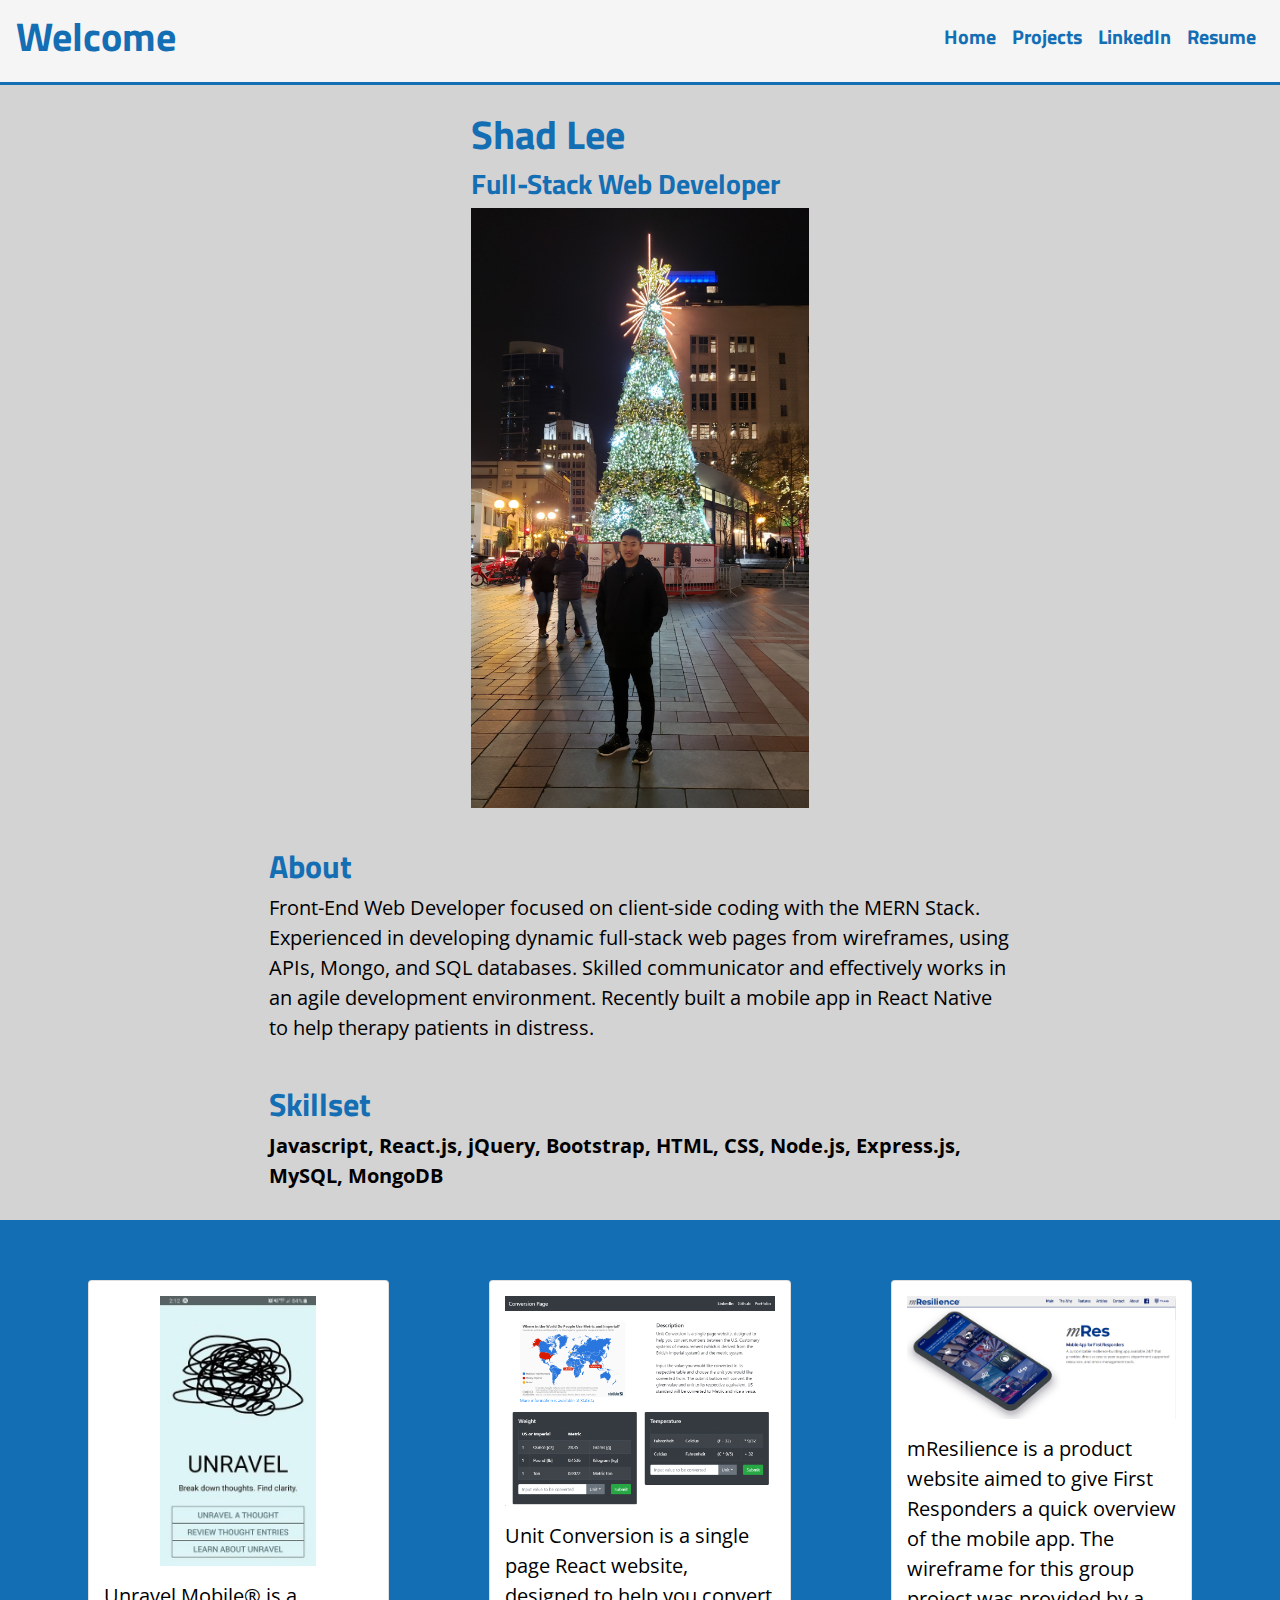
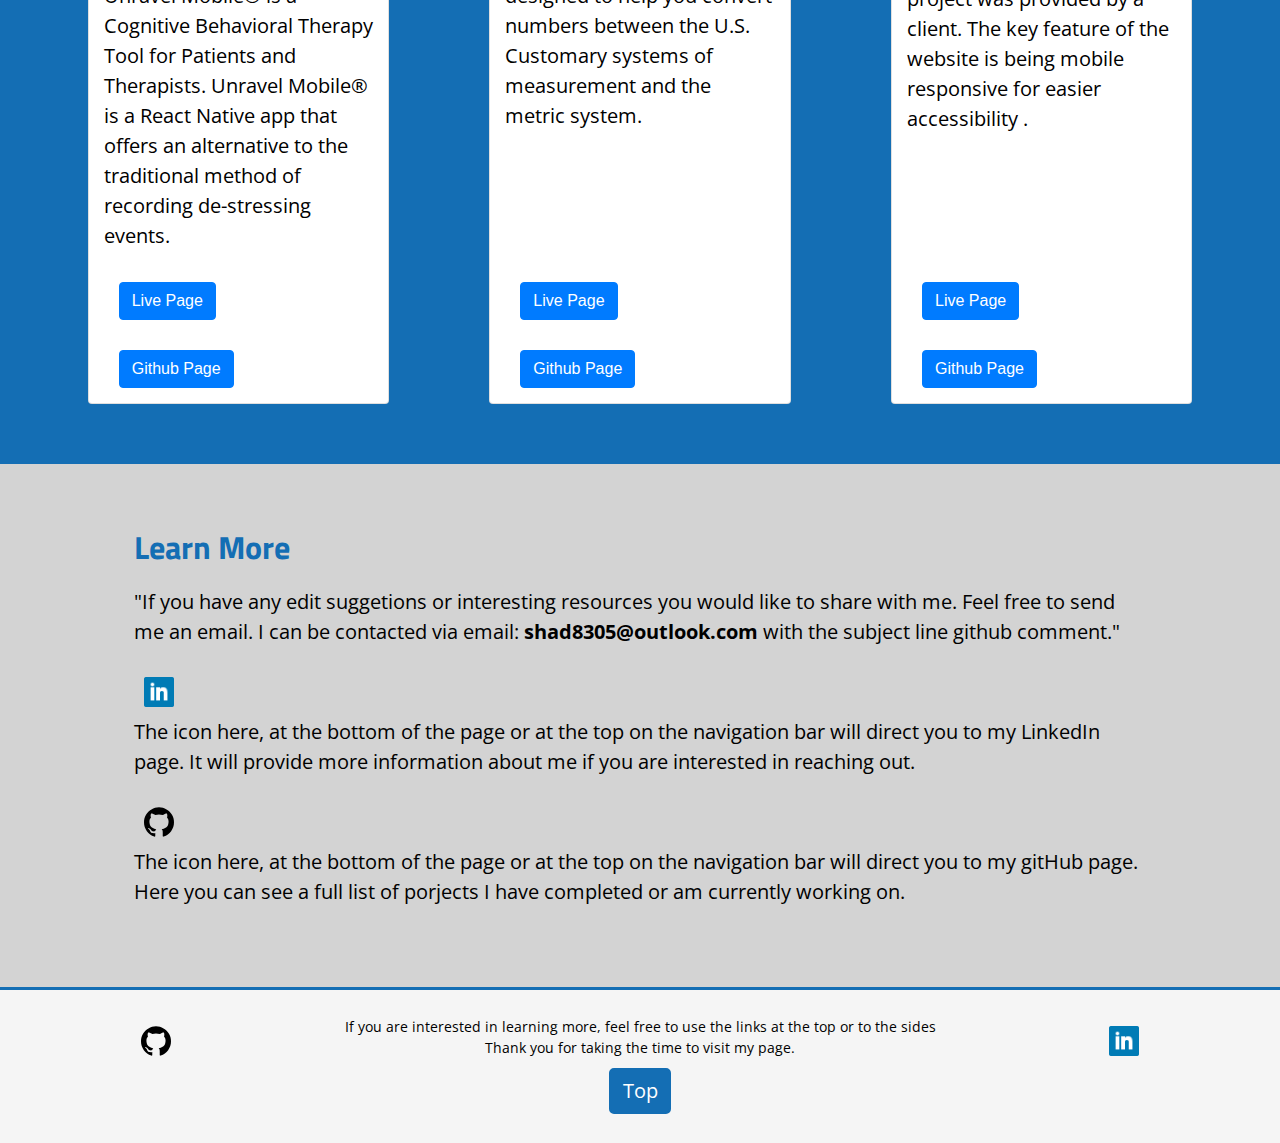
<file: index.html>
<!doctype html>
<html lang="en">

    <head>
        <title>SL | Full-Stack</title>
        <!-- Required meta tags -->
        <meta charset="utf-8">
        <meta name="viewport" content="width=device-width, initial-scale=1, shrink-to-fit=no">

        <!-- Google Fonts -->
        <link href="https://fonts.googleapis.com/css?family=Titillium+Web&display=swap" rel="stylesheet">
        <link href="https://fonts.googleapis.com/css?family=Open+Sans&display=swap" rel="stylesheet"> 

        <!-- Bootstrap CSS -->
        <link rel="stylesheet" href="https://stackpath.bootstrapcdn.com/bootstrap/4.3.1/css/bootstrap.min.css" integrity="sha384-ggOyR0iXCbMQv3Xipma34MD+dH/1fQ784/j6cY/iJTQUOhcWr7x9JvoRxT2MZw1T" crossorigin="anonymous">
        
        <!-- Font Awesome CSS Icons (For cool glyphicons) -->
        <link rel="stylesheet" href="https://maxcdn.bootstrapcdn.com/font-awesome/4.5.0/css/font-awesome.min.css" />

        <!-- CSS Stylesheet -->
        <link rel="stylesheet" href="./constants/style.css" media="screen" />

    </head>

    <body> 

        <!-- Header - navbar -->
        <div id='header'>   
            <!-- NAVBAR -->
            <nav class="navbar navbar-expand-lg nav-bg-color navbar-light botBorder" id="nav"> 
                <a class='navbar-brand' href='#header'><h1>Welcome</h1></a>
                <button class="navbar-toggler" type="button" data-toggle="collapse" data-target="#navbarSupportedContent" aria-controls="navbarSupportedContent" aria-expanded="false" aria-label="Toggle navigation">
                    <span class="navbar-toggler-icon"></span>
                </button>

                <!-- start of navbar links -->
                <div class="collapse navbar-collapse" id="navbarSupportedContent">
                    <ul class="navbar-nav ml-auto">
                        
                        <!-- Home -->
                        <li class="nav-item">
                            <a class="nav-link" href="index.html"><h5>Home</h5><span class="sr-only">(current)</span></a>
                        </li>

                        <!-- Projects -->
                        <li class="nav-item">
                            <a class="nav-link" href="fullProjects.html"><h5>Projects</h5><span class="sr-only">(current)</span></a>
                        </li>
            
                        <!-- linkedIn -->
                        <li class="nav-item">
                            <a class="nav-link" target='_blank' href='https://www.linkedin.com/in/shad-lee-724621162/'><h5>LinkedIn</h5><span class="sr-only">(current)</span></a>
                        </li>

                        <!-- Resume -->
                        <li class="nav-item">
                            <a class="nav-link" target='_blank' href='https://docs.google.com/document/d/1oxam5BPwnrPREBb3Vs6MqJLomQqpxRTlwOdI18Pa50I/edit?usp=sharing'><h5>Resume</h5><span class="sr-only">(current)</span></a>
                        </li>

                    </ul>
                </div>
            </nav>
        </div>

        <!-- Main -->
        <div id='main' class="container-fluid">

            <div id="aboutMeDiv" class="row">
                <!-- dynamically rendering the about section with my name, title, picture and skillset -->
            </div>

            
            <div id='indexProjectDiv' class="row"> 
                <!-- dynamically renders recent projects using json file -->
            </div>
            
            <div id="learnMoreDiv" class="row">
                <!-- dynamically rendering contact information -->
            </div>
        
        </div>


        <!-- FOOTER -->
        <footer class= "footer topBorder">
            <div class="row">
                    <!-- icon 1 -->
                <div class="col-lg-3 col-sm-4">
                    <a target='_blank' href='https://github.com/sl8305'><img src='images/githubIcon.svg' id='gitHubIcon' class='footerIcon'></a>
                </div>

                <!-- text -->
                <div class="col-lg-6 col-sm-4">
                    <p class='textCenter footerText'> If you are interested in learning more, feel free to use the links at the top or to the sides</p>
                    <p class='textCenter footerText'> Thank you for taking the time to visit my page. </p>
                    
                    <!-- top button -->
                    <a href='#header'><p id='scroll'>Top</p></a>
                </div>

                <!-- icon 2 -->
                <div class="col-lg-3 col-sm-4">
                    <a target='_blank' href='https://www.linkedin.com/in/shad-lee-724621162/'><img src='images/linkedIn.png' id='linkedInIcon' class='footerIcon'></a>
                </div>
            </div>                              
        </footer>


        <!-- jQuery first, then Popper.js, then Bootstrap JS -->
        <script src="https://code.jquery.com/jquery-3.1.1.min.js"></script>
        <script src="https://cdnjs.cloudflare.com/ajax/libs/twitter-bootstrap/4.0.0/js/bootstrap.bundle.min.js"></script>
        <script src="https://stackpath.bootstrapcdn.com/bootstrap/4.3.1/js/bootstrap.min.js" integrity="sha384-JjSmVgyd0p3pXB1rRibZUAYoIIy6OrQ6VrjIEaFf/nJGzIxFDsf4x0xIM+B07jRM" crossorigin="anonymous"></script>

        <!-- loading functions from constants -->
        <script src="./constants/userInfo.js"></script>
        <script src="./constants/userProjects.js"></script>

        <!-- scripts to dynamically render page -->
        <script src="./javascript/aboutMe.js"></script>
        <script src="./javascript/projects.js"></script>
        <script src="./javascript/learnMore.js"></script>

    </body>
</html>
</file>
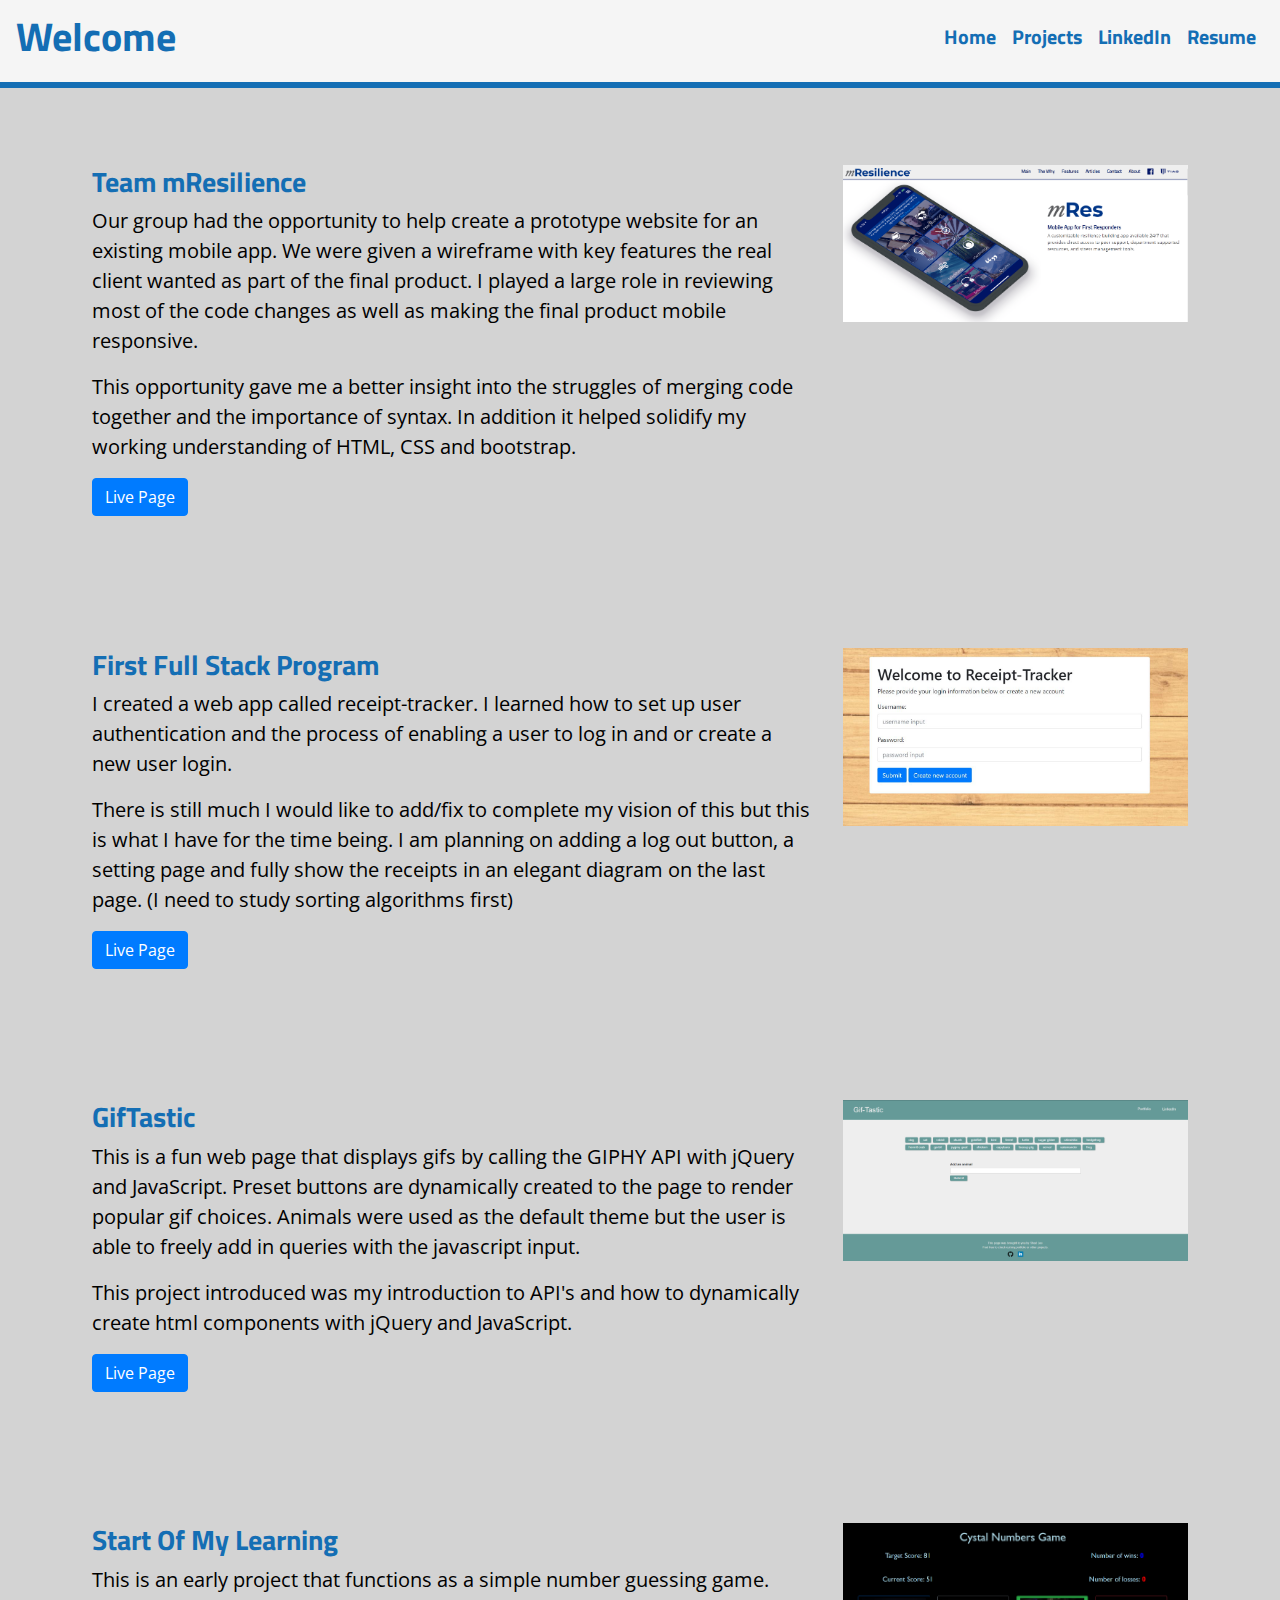
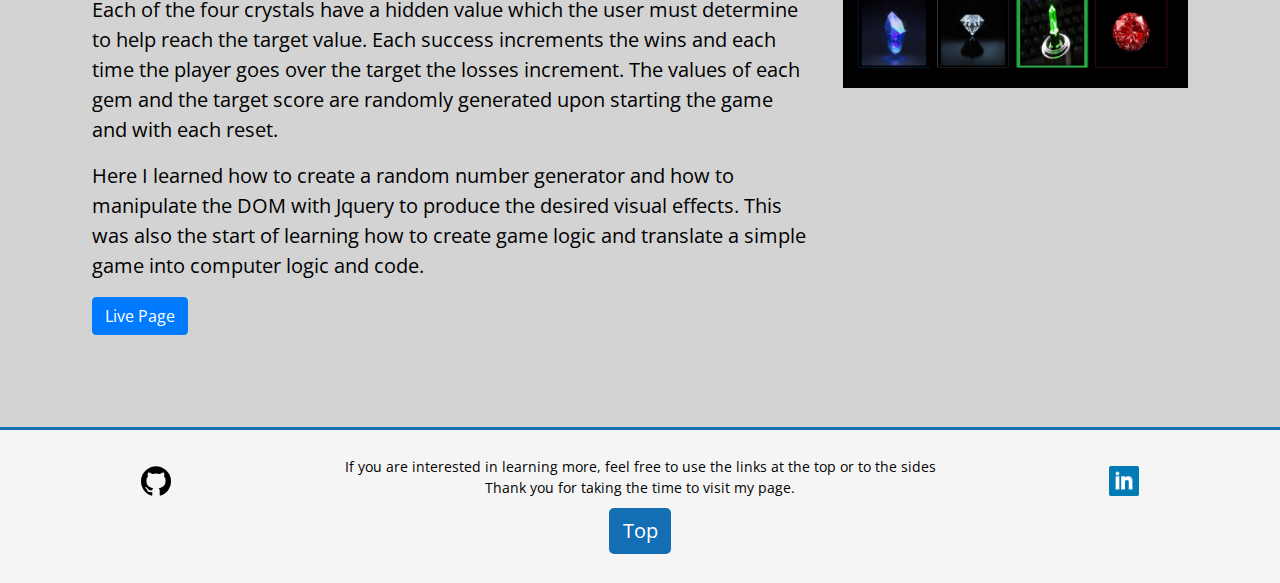
<file: fullProjects.html>
<!doctype html>
<html lang="en">
    <head>
    <title>Shad's Projects</title>
    <!-- Required meta tags -->
    <meta charset="utf-8">
    <meta name="viewport" content="width=device-width, initial-scale=1, shrink-to-fit=no">

    
    <link href="https://fonts.googleapis.com/css?family=Titillium+Web&display=swap" rel="stylesheet">
    <link href="https://fonts.googleapis.com/css?family=Open+Sans&display=swap" rel="stylesheet"> 

    <!-- Bootstrap CSS -->
    <link rel="stylesheet" href="https://stackpath.bootstrapcdn.com/bootstrap/4.3.1/css/bootstrap.min.css" integrity="sha384-ggOyR0iXCbMQv3Xipma34MD+dH/1fQ784/j6cY/iJTQUOhcWr7x9JvoRxT2MZw1T" crossorigin="anonymous">
    
    <!-- Font Awesome CSS Icons (For cool glyphicons) -->
    <link rel="stylesheet" href="https://maxcdn.bootstrapcdn.com/font-awesome/4.5.0/css/font-awesome.min.css" />

    <!-- CSS Stylesheet -->
    <link rel="stylesheet" href="./constants/style.css" media="screen" />
    
    </head>

<body> 

    <!-- Header - navbar -->
    <div id='header'>   
        <!-- NAVBAR -->
        <nav class="navbar navbar-expand-lg nav-bg-color navbar-light botBorder" id="nav"> 
            <a class='navbar-brand' href='index.html'><h1>Welcome</h1></a>
            <button class="navbar-toggler" type="button" data-toggle="collapse" data-target="#navbarSupportedContent" aria-controls="navbarSupportedContent" aria-expanded="false" aria-label="Toggle navigation">
                <span class="navbar-toggler-icon"></span>
            </button>

            <!-- start of navbar links -->
            <div class="collapse navbar-collapse" id="navbarSupportedContent">
                <ul class="navbar-nav ml-auto">
                    
                    <!-- Home -->
                    <li class="nav-item">
                        <a class="nav-link" href="index.html"><h5>Home</h5><span class="sr-only">(current)</span></a>
                    </li>

                    <!-- Projects -->
                    <li class="nav-item">
                        <a class="nav-link" href="fullProjects.html"><h5>Projects</h5><span class="sr-only">(current)</span></a>
                    </li>
        
                    <!-- linkedIn -->
                    <li class="nav-item">
                        <a class="nav-link" target='_blank' href='https://www.linkedin.com/in/shad-lee-724621162/'><h5>LinkedIn</h5><span class="sr-only">(current)</span></a>
                    </li>

                    <!-- Resume -->
                    <li class="nav-item">
                        <a class="nav-link" target='_blank' href='https://docs.google.com/document/d/1oxam5BPwnrPREBb3Vs6MqJLomQqpxRTlwOdI18Pa50I/edit?usp=sharing'><h5>Resume</h5><span class="sr-only">(current)</span></a>
                    </li>

                </ul>
            </div>
        </nav>
    </div>


    <div id='start' >

    <!-- CENTER -->
    <div id= "center" class="topBorder" >

        <!-- first project -->
        <div class="row projectCenter">
            <div class="col-lg-8">
                <h3>Team mResilience</h3>
                <p>Our group had the opportunity to help create a prototype website for an existing mobile app. We were given a wireframe with key features the real client wanted as part of the final product. I played a large role in reviewing most of the code changes as well as making the final product mobile responsive.</p>
                <p>This opportunity gave me a better insight into the struggles of merging code together and the importance of syntax. In addition it helped solidify my working understanding of HTML, CSS and bootstrap.</p>
                <a href='https://sl8305.github.io/mResilience/'> <p class='btn btn-primary'>Live Page</p></a>
            </div>
            
            <div class="col-lg-4">
                <img src='images/groupProj.PNG' style="width:100%">
            </div>
        </div>
    
        <!-- Second project -->
        <div class="row projectCenter">
            <div class="col-lg-8">
                <h3>First Full Stack Program</h3>
                <p>I created a web app called receipt-tracker. I learned how to set up user authentication and the process of enabling a user to log in and or create a new user login. </p>
                <p>There is still much I would like to add/fix to complete my vision of this but this is what I have for the time being. I am planning on adding a log out button, a setting page and fully show the receipts in an elegant diagram on the last page. (I need to study sorting algorithms first) </p>

                <a href='https://receipt-tracker102019.herokuapp.com/'> <p class='btn btn-primary'>Live Page</p></a>
            </div>

            <div class="col-lg-4">
                <img src='images/receipt.JPG' style="width:100%">
            </div>
        </div>

        <!-- Third project -->
        <div class="row projectCenter">
            <div class="col-lg-8">
                <h3>GifTastic </h3>
                <p>This is a fun web page that displays gifs by calling the GIPHY API with jQuery and JavaScript. Preset buttons are dynamically created to the page to render popular gif choices. Animals were used as the default theme but the user is able to freely add in queries with the javascript input.</p>
                <p> This project introduced was my introduction to API's and how to dynamically create html components with jQuery and JavaScript.</p>
                <a href='https://sl8305.github.io/GifTastic/'> <p class='btn btn-primary'>Live Page</p></a>
                <!-- <a href='https://github.com/sl8305/GifTastic'> <p class='btn btn-primary'>Github Page</p></a> -->
            </div>

            <div class="col-lg-4">
                <img src='images/giftastic.PNG' style="width:100%">
            </div>
        </div>

        <!-- Fourth project -->
        <div class="row projectCenter">
            <div class="col-lg-8">
                <h3>Start Of My Learning</h3>
                <p>This is an early project that functions as a simple number guessing game. Each of the four crystals have a hidden value which the user must determine to help reach the target value. Each success increments the wins and each time the player goes over the target the losses increment. The values of each gem and the target score are randomly generated upon starting the game and with each reset.</p>
                <p>Here I learned how to create a random number generator and how to manipulate the DOM with Jquery to produce the desired visual effects. This was also the start of learning how to create game logic and translate a simple game into computer logic and code. </p>
                <a href='https://github.com/sl8305/gem-game'> <p class='btn btn-primary'>Live Page</p></a>
            </div>

            <div class="col-lg-4">
                <img src='images/crystal.PNG' style="width:100%">
            </div>
        </div>

        


    </div>

    <!-- FOOTER -->
    <footer class= "footer topBorder">
        <div class="row">
                <!-- icon 1 -->
            <div class="col-lg-3 col-sm-4">
                <a target='_blank' href='https://github.com/sl8305'><img src='images/githubIcon.svg' id='gitHubIcon' class='footerIcon'></a>
            </div>

            <!-- text -->
            <div class="col-lg-6 col-sm-4">
                <p class='textCenter footerText'> If you are interested in learning more, feel free to use the links at the top or to the sides</p>
                <p class='textCenter footerText'> Thank you for taking the time to visit my page. </p>
                <a href='#header'><p id='scroll'>Top</p></a>
            </div>

            <!-- icon 2 -->
            <div class="col-lg-3 col-sm-4">
                <a target='_blank' href='https://www.linkedin.com/in/shad-lee-724621162/'><img src='images/linkedIn.png' id='linkedInIcon' class='footerIcon'></a>
            </div>
        </div>                              
    </footer>

    <!-- </div> container of the page -->

    <!-- Optional JavaScript -->
    <!-- jQuery first, then Popper.js, then Bootstrap JS -->
    <script src="https://code.jquery.com/jquery-3.1.1.min.js"></script>
    <script src="https://cdnjs.cloudflare.com/ajax/libs/twitter-bootstrap/4.0.0/js/bootstrap.bundle.min.js"></script>
    <script src="https://stackpath.bootstrapcdn.com/bootstrap/4.3.1/js/bootstrap.min.js" integrity="sha384-JjSmVgyd0p3pXB1rRibZUAYoIIy6OrQ6VrjIEaFf/nJGzIxFDsf4x0xIM+B07jRM" crossorigin="anonymous"></script>
    
  </body>
</html>
</file>
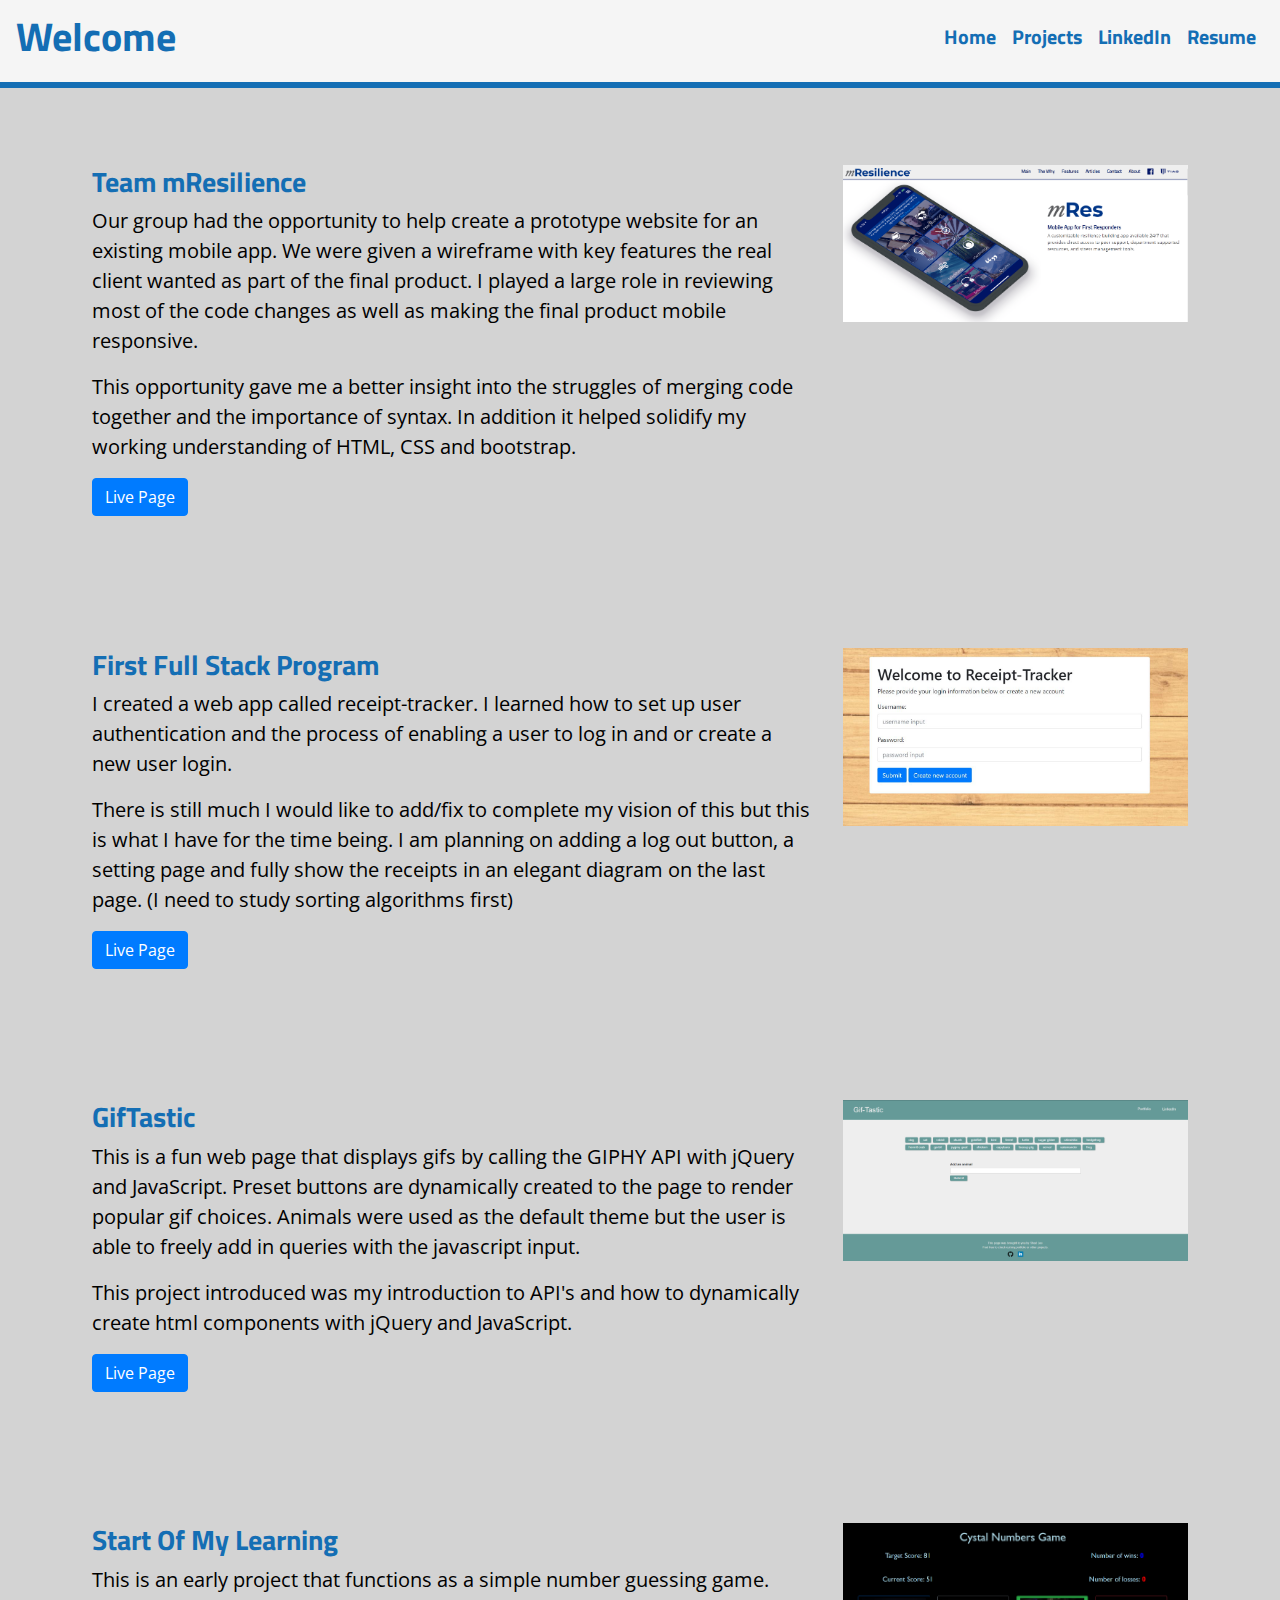
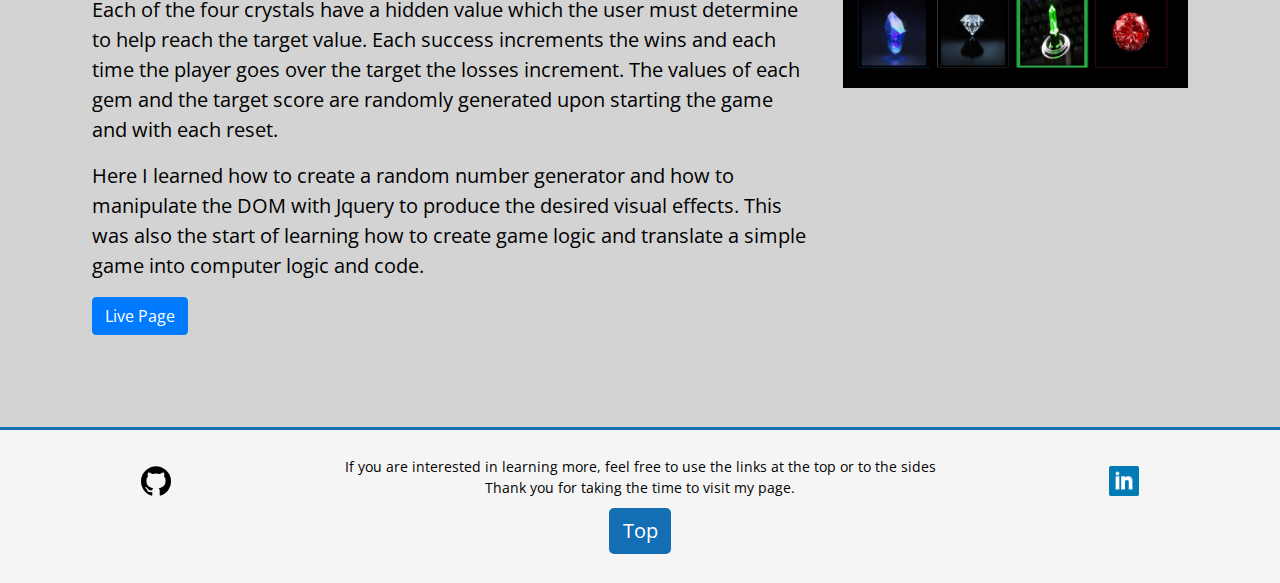
<file: Projects.html>
<!doctype html>
<html lang="en">
    <head>
    <title>Shad's Projects</title>
    <!-- Required meta tags -->
    <meta charset="utf-8">
    <meta name="viewport" content="width=device-width, initial-scale=1, shrink-to-fit=no">

    
    <link href="https://fonts.googleapis.com/css?family=Titillium+Web&display=swap" rel="stylesheet">
    <link href="https://fonts.googleapis.com/css?family=Open+Sans&display=swap" rel="stylesheet"> 

    <!-- Bootstrap CSS -->
    <link rel="stylesheet" href="https://stackpath.bootstrapcdn.com/bootstrap/4.3.1/css/bootstrap.min.css" integrity="sha384-ggOyR0iXCbMQv3Xipma34MD+dH/1fQ784/j6cY/iJTQUOhcWr7x9JvoRxT2MZw1T" crossorigin="anonymous">
    
    <!-- Font Awesome CSS Icons (For cool glyphicons) -->
    <link rel="stylesheet" href="https://maxcdn.bootstrapcdn.com/font-awesome/4.5.0/css/font-awesome.min.css" />

    <!-- CSS Stylesheet -->
    <link rel="stylesheet" href="./constants/style.css" media="screen" />
    
    </head>

<body> 

    <!-- Header - navbar -->
    <div id='header'>   
        <!-- NAVBAR -->
        <nav class="navbar navbar-expand-lg nav-bg-color navbar-light botBorder" id="nav"> 
            <a class='navbar-brand' href='index.html'><h1>Welcome</h1></a>
            <button class="navbar-toggler" type="button" data-toggle="collapse" data-target="#navbarSupportedContent" aria-controls="navbarSupportedContent" aria-expanded="false" aria-label="Toggle navigation">
                <span class="navbar-toggler-icon"></span>
            </button>

            <!-- start of navbar links -->
            <div class="collapse navbar-collapse" id="navbarSupportedContent">
                <ul class="navbar-nav ml-auto">
                    
                    <!-- Home -->
                    <li class="nav-item">
                        <a class="nav-link" href="index.html"><h5>Home</h5><span class="sr-only">(current)</span></a>
                    </li>

                    <!-- Projects -->
                    <li class="nav-item">
                        <a class="nav-link" href="Projects.html"><h5>Projects</h5><span class="sr-only">(current)</span></a>
                    </li>
        
                    <!-- linkedIn -->
                    <li class="nav-item">
                        <a class="nav-link" target='_blank' href='https://www.linkedin.com/in/shad-lee-724621162/'><h5>LinkedIn</h5><span class="sr-only">(current)</span></a>
                    </li>

                    <!-- Resume -->
                    <li class="nav-item">
                        <a class="nav-link" target='_blank' href='https://docs.google.com/document/d/1oxam5BPwnrPREBb3Vs6MqJLomQqpxRTlwOdI18Pa50I/edit?usp=sharing'><h5>Resume</h5><span class="sr-only">(current)</span></a>
                    </li>

                </ul>
            </div>
        </nav>
    </div>


    <div id='start' >

    <!-- CENTER -->
    <div id= "center" class="topBorder" >

        <!-- first project -->
        <div class="row projectCenter">
            <div class="col-lg-8">
                <h3>Team mResilience</h3>
                <p>Our group had the opportunity to help create a prototype website for an existing mobile app. We were given a wireframe with key features the real client wanted as part of the final product. I played a large role in reviewing most of the code changes as well as making the final product mobile responsive.</p>
                <p>This opportunity gave me a better insight into the struggles of merging code together and the importance of syntax. In addition it helped solidify my working understanding of HTML, CSS and bootstrap.</p>
                <a href='https://sl8305.github.io/mResilience/'> <p class='btn btn-primary'>Live Page</p></a>
            </div>
            
            <div class="col-lg-4">
                <img src='images/groupProj.PNG' style="width:100%">
            </div>
        </div>
    
        <!-- Second project -->
        <div class="row projectCenter">
            <div class="col-lg-8">
                <h3>First Full Stack Program</h3>
                <p>I created a web app called receipt-tracker. I learned how to set up user authentication and the process of enabling a user to log in and or create a new user login. </p>
                <p>There is still much I would like to add/fix to complete my vision of this but this is what I have for the time being. I am planning on adding a log out button, a setting page and fully show the receipts in an elegant diagram on the last page. (I need to study sorting algorithms first) </p>

                <a href='https://receipt-tracker102019.herokuapp.com/'> <p class='btn btn-primary'>Live Page</p></a>
            </div>

            <div class="col-lg-4">
                <img src='images/receipt.JPG' style="width:100%">
            </div>
        </div>

        <!-- Third project -->
        <div class="row projectCenter">
            <div class="col-lg-8">
                <h3>GifTastic </h3>
                <p>This is a fun web page that displays gifs by calling the GIPHY API with jQuery and JavaScript. Preset buttons are dynamically created to the page to render popular gif choices. Animals were used as the default theme but the user is able to freely add in queries with the javascript input.</p>
                <p> This project introduced was my introduction to API's and how to dynamically create html components with jQuery and JavaScript.</p>
                <a href='https://sl8305.github.io/GifTastic/'> <p class='btn btn-primary'>Live Page</p></a>
                <!-- <a href='https://github.com/sl8305/GifTastic'> <p class='btn btn-primary'>Github Page</p></a> -->
            </div>

            <div class="col-lg-4">
                <img src='images/giftastic.PNG' style="width:100%">
            </div>
        </div>

        <!-- Fourth project -->
        <div class="row projectCenter">
            <div class="col-lg-8">
                <h3>Start Of My Learning</h3>
                <p>This is an early project that functions as a simple number guessing game. Each of the four crystals have a hidden value which the user must determine to help reach the target value. Each success increments the wins and each time the player goes over the target the losses increment. The values of each gem and the target score are randomly generated upon starting the game and with each reset.</p>
                <p>Here I learned how to create a random number generator and how to manipulate the DOM with Jquery to produce the desired visual effects. This was also the start of learning how to create game logic and translate a simple game into computer logic and code. </p>
                <a href='https://github.com/sl8305/gem-game'> <p class='btn btn-primary'>Live Page</p></a>
            </div>

            <div class="col-lg-4">
                <img src='images/crystal.PNG' style="width:100%">
            </div>
        </div>

        


    </div>

    <!-- FOOTER -->
    <footer class= "footer topBorder">
        <div class="row">
                <!-- icon 1 -->
            <div class="col-lg-3 col-sm-4">
                <a target='_blank' href='https://github.com/sl8305'><img src='images/githubIcon.svg' id='gitHubIcon' class='footerIcon'></a>
            </div>

            <!-- text -->
            <div class="col-lg-6 col-sm-4">
                <p class='textCenter footerText'> If you are interested in learning more, feel free to use the links at the top or to the sides</p>
                <p class='textCenter footerText'> Thank you for taking the time to visit my page. </p>
                <a href='#header'><p id='scroll'>Top</p></a>
            </div>

            <!-- icon 2 -->
            <div class="col-lg-3 col-sm-4">
                <a target='_blank' href='https://www.linkedin.com/in/shad-lee-724621162/'><img src='images/linkedIn.png' id='linkedInIcon' class='footerIcon'></a>
            </div>
        </div>                              
    </footer>

    <!-- </div> container of the page -->

    <!-- Optional JavaScript -->
    <!-- jQuery first, then Popper.js, then Bootstrap JS -->
    <script src="https://code.jquery.com/jquery-3.1.1.min.js"></script>
    <script src="https://cdnjs.cloudflare.com/ajax/libs/twitter-bootstrap/4.0.0/js/bootstrap.bundle.min.js"></script>
    <script src="https://stackpath.bootstrapcdn.com/bootstrap/4.3.1/js/bootstrap.min.js" integrity="sha384-JjSmVgyd0p3pXB1rRibZUAYoIIy6OrQ6VrjIEaFf/nJGzIxFDsf4x0xIM+B07jRM" crossorigin="anonymous"></script>
    
  </body>
</html>
</file>
<file: constants/style.css>
body{
    background-color: lightgrey;
}

html {
    scroll-behavior: smooth;
}

nav{
    background-color: whitesmoke;
    position: fixed;
    top: 0;
    width: 100%;
}

h1, h2, h3, h4, h5 {
    font-family: 'Titillium Web', sans-serif;
    color: #146eb4;
    font-weight: bold;
}


p {
    font-family: 'Open Sans', sans-serif;
    color: black;
    font-weight: normal;
    font-size: 125%;
}

.footerIcon {
    height:50px;
    padding: 10px;
    margin-left: auto;
    margin-right: auto;
}

.linkText {
    color: purple;
}

.projectCenter {
    padding: 3%;
    margin: 3%;
}

.topBorder {
    border-top: 3px solid #146eb4;
}

.botBorder {
    border-bottom: 3px solid #146eb4;
}

.footer {
    padding: 10px;
    padding-top: 2%;
    padding-bottom: 1%;
    bottom: 0px;
    text-align: center;
    width:100%;
    background:whitesmoke;
}

.footerText {
    font-size: 14px;
    margin: 0px;
    line-height: 1.5em;
}

#scroll {
    border: 2px solid #146eb4;
    border-radius: 5px;
    color:white;
    background:#146eb4;
    width: 20%;
    padding: 1%;
    text-align: center;
    margin-top: 10px;
    margin-left: auto;
    margin-right: auto;
}
/* width of scroll button when desktop */
@media screen and (min-width: 800px)  {
    #scroll {
        width: 10%;
    }

    .card{
        margin: auto;
    }

    .centerInfo {
        padding-left: 20%;
        padding-right: 20%;
        margin: 1%;
    }
}

@media screen and (max-width: 800px) {
    .centerInfo {
        padding-left: 5%;
        padding-right: 5%;
        margin: 2%;
    }
}

.card {
    width: 100%;
    margin-top: 5%;
    margin-bottom: 5%;
}

.card-img-top{
    width: fit-content;
    max-width: 100%;
    max-height:300px;
    padding-top: 15px;
    padding-bottom: 15px; 
    margin: auto;
}

.card-body{
    padding: 0;
}

.projCardBtn{
    margin: 15px;
}


.marginAuto {
    margin: auto;
    padding: 5%;
}


.contactMe {
    margin-top: 2%;
}

.intro {
    margin: auto;
    padding: 2%;
}

#indexProjectDiv {
    background: #146eb4;
    padding-left: 3%;
    padding-right: 3%;
}
</file>
